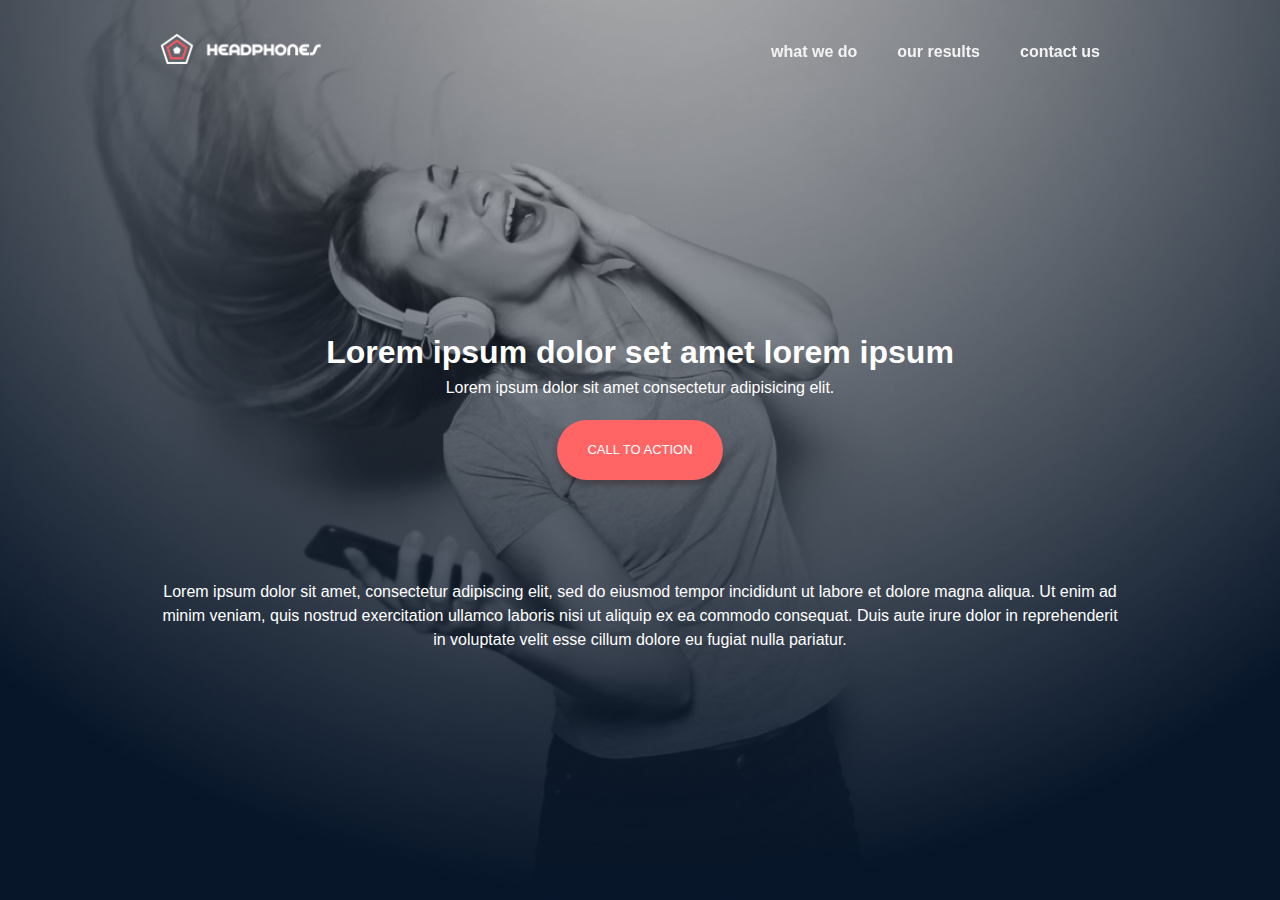
<file: headphones/0-index.html>
<!DOCTYPE html>
<html lang="en">
<head>
    <meta charset="UTF-8">
    <meta name="viewport" content="width=device-width, initial-scale=1.0">
    <link rel="shortcut icon" href="./assets/favicon.ico" type="image/x-icon">

    <link rel="stylesheet" href="./0-styles.css">
    <title>Headphones</title>
</head>
<body>
    
    <!-- ========================== Navigation =============== -->
    <header class="nav-bar">
        <div class="container wrapper">
            <div class="nav-container">
                <div class="nav-btn">
                    <div class="lines"></div>
                    <div class="lines"></div>
                    <div class="lines"></div>
                </div>
                <a href="/" class="logo">
                    <img src="./assets/logo_headphones.png" alt="Headphones">
                </a>
                <ul class="nav-list">
                    <li class="nav-item">
                        <a href="#what-we-do" class="nav-link">what we do</a>
                    </li>
                    <li class="nav-item">
                        <a href="#results" class="nav-link">our results</a>
                    </li>
                    <li class="nav-item">
                        <a href="#contact" class="nav-link">contact us</a>
                    </li>
                </ul>
            </div>
        </div>
    </header>
    <!-- end of navigation -->

    <main>
    <!-- ========================== Section Hero =============== -->
        <section class="section-hero">
            <div class="container wrapper">
                <div class="hero-container">
                    <h1>Lorem ipsum dolor set amet lorem ipsum</h1>
                    <p class="mb-50">Lorem ipsum dolor sit amet consectetur adipisicing elit.</p>
                    <a href="#" class="btn btn-primary mb-100">Call to action</a>
                    <p>Lorem ipsum dolor sit amet, consectetur adipiscing elit, sed do eiusmod tempor incididunt ut labore et dolore magna aliqua. Ut enim ad minim veniam, quis nostrud exercitation ullamco laboris nisi ut aliquip ex ea commodo consequat. Duis aute irure dolor in reprehenderit in voluptate velit esse cillum dolore eu fugiat nulla pariatur.</p>
                </div>
            </div>
        </section>
    </main>

</body>
</html>
</file>
<file: headphones/0-styles.css>
/* SUMMARY
    1. GLOBAL
    2. LAYOUT
    3. SECTION
    4. CARD
*/


/* =========== 1. GLOBAL ============== */

:root {
    --color-primary: #FF6565;
    --color-black:  #090909;
    --color-white: #ffffff;
    --color-grey: #a0a0a0;
    --color-light-grey: #f3f3f3;
    --color-dark-grey: #353535; 

    --ease: transition: .4s;
}



/* ======== Base ========= */
*,
*::before,
*::after {
    padding: 0;
    margin: 0;
    box-sizing: border-box;
}


html {
    width: 100%;
    scroll-behavior: smooth;
    font-size: 62.5%;
}

body {
    width: 100%;
    font-family: 'source-sans-pro', sans-serif;
    font-size: 1.6rem;
    line-height: 1.5;
}

h1, h2, h3, h4, h5, h6 {
    font-weight: bold;
}

a {
    color: var(--color-black);
    text-decoration: none;
  }
  
  a:visited {
    font-style: italic;
  }
  
  a:hover {
    text-decoration: underline;
    color: #FF6565;
  }
  
  a:active {
    /* background-color: var(--color-light-grey); */
    color: #FF6565;
  }


  /* ===== Buttons ===== */
  .btn {
    display: inline-block;
    padding: 2rem 3rem;
    text-transform: uppercase;
    font-weight: 400;
    text-decoration: none;
    border-radius: 5rem;
    font-size: 1.3rem;
    box-shadow: 0 .5rem .5rem rgba(34, 4, 4, 0.253);
    transition: .4s;
  }
  .btn-primary {
    background: var(--color-primary);
    color: #fff;
  }
  .btn-primary:hover, .btn:focus {
    opacity: .9;
    color: #fff;
    text-decoration: none;
    box-shadow: 0 .5rem 1rem rgba(34, 4, 4, 0.453);
    transform: translateY(-3px);
  }


  /* ====== Helpers / mixins */
  .mb-20 {
    margin-bottom: 2rem;
  }
  .mb-50 {
    margin-bottom: 2rem;
  }
  .mb-100 {
    margin-bottom: 10rem;
  }




  /* =================================================================
                                    Layouts 
========================================================================= */
.container {
    height: 100%;
    width: 100%;
    max-width: 1000px;
    margin-right: auto;
    margin-left: auto;
    display: block;
}
.wrapper {
    padding-left: 20px;
    padding-right: 20px;
}
section {
    padding: 7rem 0;
}





/* ============== Navigation ============== */
.nav-bar {
    width: 100%;
    padding: 3rem 0;
    position: fixed;
    top: 0;
    left: 0;
}
.nav-bar .nav-container {
    width: 100%;
    display: flex;
    align-items: center;
    justify-content: space-between;
}
/* nav button */
.nav-bar .nav-btn {
    display: none;
}
.nav-bar .nav-btn .lines {
    width: 4rem;
    background-color: var(--color-white);
    height: .3rem;
}
.nav-bar .nav-btn .lines:not(:last-child) {
    margin-bottom: .8rem;
}
.nav-bar .nav-btn .lines:nth-child(2){
    width: 2.5rem;
}

/* logo */
.logo img {
    width: 161px;
}

/* nav-list */
.nav-bar .nav-list {
    display: flex;
    list-style: none;
    align-items: center;
}
.nav-bar .nav-link {
    display: inline-block;
    padding: 1rem 2rem;
    text-decoration: none;
    font-weight: bold;
    color: var(--color-light-grey);
    transition: .4s;
}
.nav-bar .nav-link:hover,
.nav-bar .nav-link:focus {
    color: var(--color-primary);
}
/* responsive code */
@media screen and (max-width: 480px) {
    .nav-bar .nav-btn {
        display: block;
    }
    .nav-bar .nav-list {
        display: none;
    }
}




/* ======================== Section Hero ======================= */
.section-hero {
    background-image: url(./assets/headphones_hero_1.jpg);
    width: 100%;
    height: 100vh;
    background-size: cover;
    background-position: center;
    color: #fff;
    padding-top: 15rem;
}
.section-hero .hero-container {
    width: 100%;
    height: 100%;
    display: flex;
    flex-direction: column;
    align-items: center;
    justify-content: center;
    text-align: center;
}
.section-hero .hero-container h1 {
    font-size: 32px;
    line-height: 1.5;
}
.section-hero .hero-container p {
    
}
</file>
